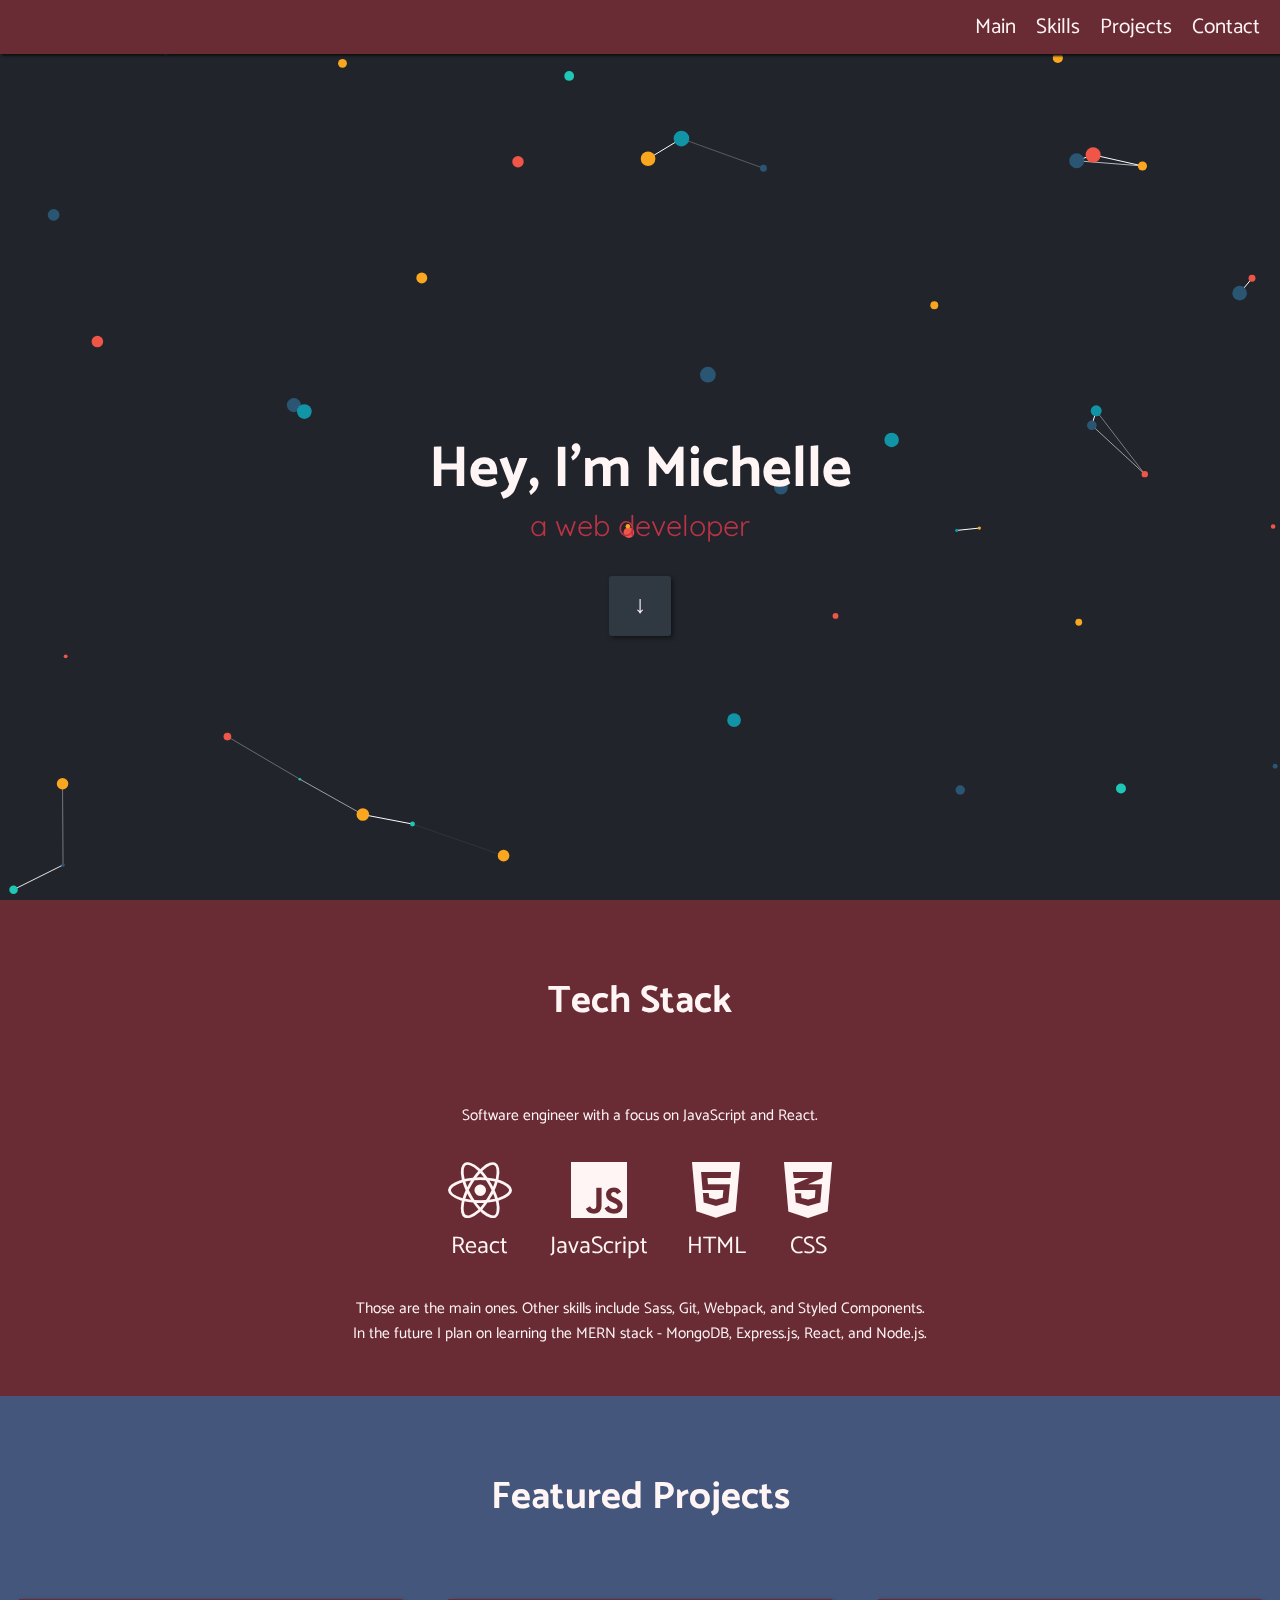
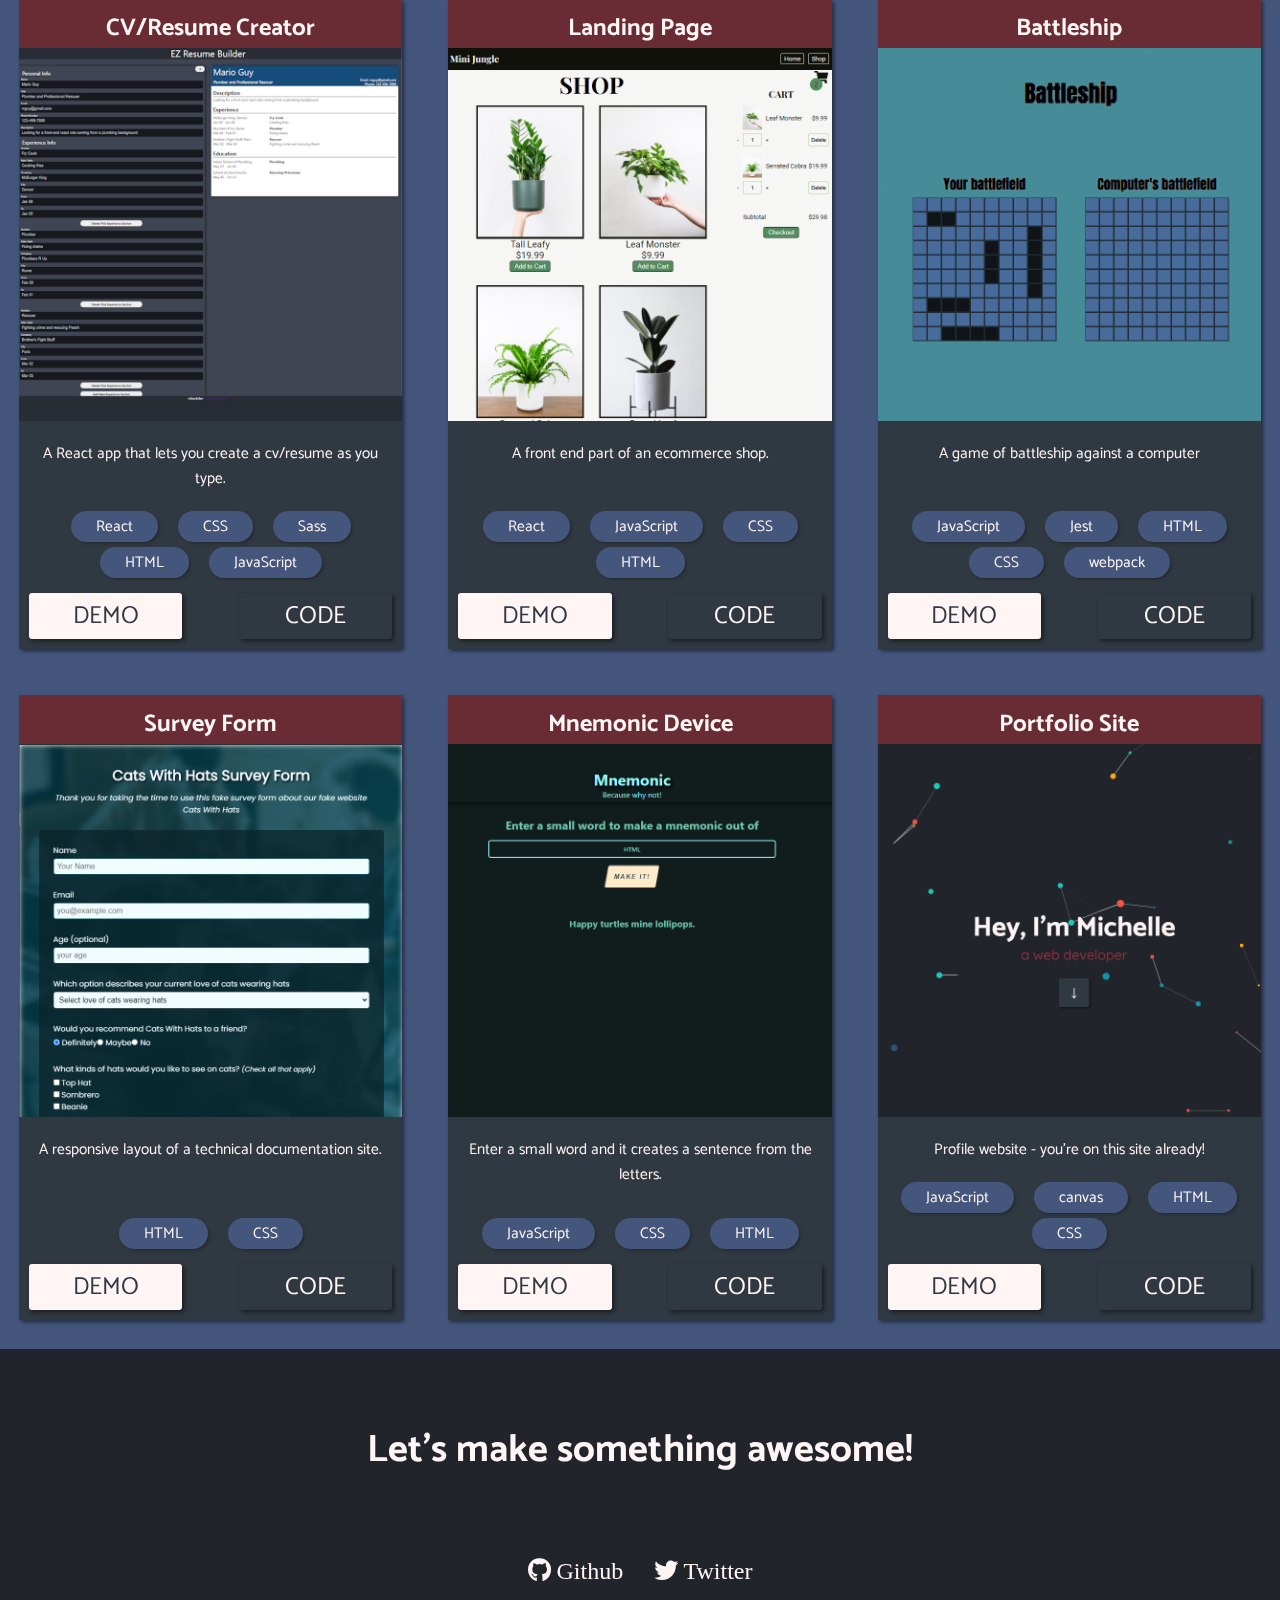
<file: index.html>
<!DOCTYPE html>
<html lang="en">
  <head>
    <meta charset="UTF-8" />
    <meta name="viewport" content="width=device-width, initial-scale=1" />
    <meta
      name="description"
      content="Michelle's software engineering portfolio site"
    />
    <title>MBeckDev</title>
    <link rel="stylesheet" href="styles.css" />
    <link rel="shortcut icon" href="#" />

    <meta property="og:title" content="Michelle's Profile" />
    <meta property="og:description" content="Michelle's portfolio website" />
    <meta
      property="og:image:alt"
      content="Hey, I'm Michelle. A web developer."
    />
    <meta property="og:image:type" content="image/png" />
    <meta property="og:image:width" content="1200" />
    <meta property="og:image:height" content="627" />
    <meta
      property="og:image:url"
      content="https://www.mbeckdev.com/assets/profile-thumbnail-1200-627.png"
    />

    <link
      href="https://fonts.googleapis.com/css2?family=Catamaran:wght@400;500;600;700;800;900&display=swap"
      rel="stylesheet"
    />
    <link
      href="https://fonts.googleapis.com/css2?family=Quicksand&display=swap"
      rel="stylesheet"
    />
    <link
      rel="stylesheet"
      href="https://use.fontawesome.com/releases/v5.15.4/css/all.css"
    />
    <link
      rel="apple-touch-icon"
      sizes="180x180"
      href="/assets/favicon/apple-touch-icon.png"
    />
    <link
      rel="icon"
      type="image/png"
      sizes="32x32"
      href="/assets/favicon/favicon-32x32.png"
    />
    <link
      rel="icon"
      type="image/png"
      sizes="16x16"
      href="/assets/favicon/favicon-16x16.png"
    />
    <link rel="manifest" href="/assets/favicon/site.webmanifest" />
  </head>

  <body>
    <nav id="navbar">
      <ul>
        <li><a href="#welcome-section">Main</a></li>
        <li><a href="#tech-stack">Skills</a></li>
        <li><a href="#projects">Projects</a></li>
        <li><a href="#contact">Contact</a></li>
      </ul>
    </nav>

    <div id="welcome-section">
      <canvas id="welcome-section-canvas"></canvas>
      <div id="welcome-section-overlay">
        <h1>Hey, I'm Michelle</h1>
        <p>a web developer</p>
        <div>
          <a href="#tech-stack" class="btn">&#x2193;</a>
        </div>
      </div>
    </div>

    <div id="tech-stack">
      <h2>Tech Stack</h2>

      <div id="tech-stack-description">
        <p>Software engineer with a focus on JavaScript and React.</p>
        <div id="tech-stack-icon-section">
          <div class="tech-icon-container">
            <div>
              <i class="fab fa-brands fa-react"></i>
            </div>
            <div>React</div>
          </div>
          <div class="tech-icon-container">
            <div>
              <i class="fab fa-brands fa-js"></i>
            </div>
            <div>JavaScript</div>
          </div>
          <div class="tech-icon-container">
            <div>
              <i class="fab fa-brands fa-html5"></i>
            </div>
            <div>HTML</div>
          </div>
          <div class="tech-icon-container">
            <div>
              <i class="fab fa-brands fa-css3-alt"></i>
            </div>
            <div>CSS</div>
          </div>
        </div>
        <p>
          Those are the main ones. Other skills include Sass, Git, Webpack, and
          Styled Components.
        </p>
        <p>
          In the future I plan on learning the MERN stack - MongoDB, Express.js,
          React, and Node.js.
        </p>
      </div>
    </div>

    <div id="projects">
      <div class="projects-header">
        <h2 class="projects-section-title">Featured Projects</h2>
      </div>

      <div class="projects-grid">
        <div class="project-tile">
          <div class="tile-description-section-1">
            <h3>CV/Resume Creator</h3>
            <a href="https://mbeckdev.github.io/cv-project/">
              <img
                src="assets/cv-project-800-780.png"
                alt="cv or resume creator project screenshot"
                loading="lazy"
                width="390"
              />
            </a>

            <p class="tile-description">
              A React app that lets you create a cv/resume as you type.
            </p>
          </div>

          <div class="tile-description-section-2">
            <ul>
              <li>React</li>
              <li>CSS</li>
              <li>Sass</li>
              <li>HTML</li>
              <li>JavaScript</li>
            </ul>

            <div class="tile-button-container">
              <a
                class="btn-secondary"
                href="https://mbeckdev.github.io/cv-project/"
                >DEMO</a
              >
              <a class="btn" href="https://github.com/mbeckdev/cv-project"
                >CODE</a
              >
            </div>
          </div>
        </div>

        <div class="project-tile">
          <div class="tile-description-section-1">
            <h3>Landing Page</h3>
            <a href="https://mbeckdev.github.io/little-shop/">
              <img
                src="assets/shop-800-780.png"
                alt="little shop project"
                loading="lazy"
                max-width="390"
              />
            </a>

            <p class="tile-description">
              A front end part of an ecommerce shop.
            </p>
          </div>

          <div class="tile-description-section-2">
            <ul>
              <li>React</li>
              <li>JavaScript</li>
              <li>CSS</li>
              <li>HTML</li>
            </ul>

            <div class="tile-button-container">
              <a
                class="btn-secondary"
                href="https://mbeckdev.github.io/little-shop/"
                >DEMO</a
              >
              <a class="btn" href="https://github.com/mbeckdev/little-shop"
                >CODE</a
              >
            </div>
          </div>
        </div>

        <div class="project-tile">
          <div class="tile-description-section-1">
            <h3>Battleship</h3>
            <a href="https://mbeckdev.github.io/battleship/">
              <img
                src="assets/battleship-800-780.png"
                alt="battleship"
                loading="lazy"
                width="390"
              />
            </a>

            <p class="tile-description">
              A game of battleship against a computer
            </p>
          </div>

          <div class="tile-description-section-2">
            <ul>
              <li>JavaScript</li>
              <li>Jest</li>
              <li>HTML</li>
              <li>CSS</li>
              <li>webpack</li>
            </ul>
            <div class="tile-button-container">
              <a
                class="btn-secondary"
                href="https://mbeckdev.github.io/battleship/"
                >DEMO</a
              >
              <a class="btn" href="https://github.com/mbeckdev/battleship"
                >CODE</a
              >
            </div>
          </div>
        </div>

        <div class="project-tile">
          <div class="tile-description-section-1">
            <h3>Survey Form</h3>
            <a href="https://mbeckdev.github.io/survey-form/">
              <img
                src="assets/survey-form-800-780.png"
                alt="survey form project"
                loading="lazy"
                width="390"
              />
            </a>

            <p class="tile-description">
              A responsive layout of a technical documentation site.
            </p>
          </div>

          <div class="tile-description-section-2">
            <ul>
              <li>HTML</li>
              <li>CSS</li>
            </ul>

            <div class="tile-button-container">
              <a
                class="btn-secondary"
                href="https://mbeckdev.github.io/survey-form/"
                >DEMO</a
              >
              <a class="btn" href="https://github.com/mbeckdev/survey-form"
                >CODE</a
              >
            </div>
          </div>
        </div>

        <div class="project-tile">
          <div class="tile-description-section-1">
            <h3>Mnemonic Device</h3>
            <a href="https://mbeckdev.github.io/mnemonic/">
              <img
                src="assets/mnemonic-800-780.png"
                alt="mnemonic device project"
                loading="lazy"
                width="390"
              />
            </a>

            <p class="tile-description">
              Enter a small word and it creates a sentence from the letters.
            </p>
          </div>

          <div class="tile-description-section-2">
            <ul>
              <li>JavaScript</li>
              <li>CSS</li>
              <li>HTML</li>
            </ul>

            <div class="tile-button-container">
              <a
                class="btn-secondary"
                href="https://mbeckdev.github.io/mnemonic/"
                >DEMO</a
              >
              <a class="btn" href="https://github.com/mbeckdev/mnemonic"
                >CODE</a
              >
            </div>
          </div>
        </div>

        <div class="project-tile">
          <div class="tile-description-section-1">
            <h3>Portfolio Site</h3>
            <a href="https://www.mbeckdev.com/">
              <img
                src="assets/portfolio-800-780.png"
                alt="Michelle's portfolio site"
                loading="lazy"
                width="390"
              />
            </a>

            <p class="tile-description">
              Profile website - you're on this site already!
            </p>
          </div>

          <div class="tile-description-section-2">
            <ul>
              <li>JavaScript</li>
              <li>canvas</li>
              <li>HTML</li>
              <li>CSS</li>
            </ul>

            <div class="tile-button-container">
              <a class="btn-secondary" href="https://www.mbeckdev.com/">DEMO</a>
              <a class="btn" href="https://github.com/mbeckdev/profile">CODE</a>
            </div>
          </div>
        </div>
      </div>
      <!--  add a new page and have this button work when I have more projects!
        <div class='projects-show-all'>
            <a href='#' class='btn'>Show all</a>
        </div> -->
    </div>

    <div id="contact">
      <div class="contact-section-header">
        <h2 class="contact-section-title">Let's make something awesome!</h2>
      </div>

      <div class="contact-links">
        <a
          id="github-link"
          href="https://github.com/mbeckdev"
          target="_blank"
          rel="noopener"
        >
          <i class="fab fa-github" style="font-size: 24px"> Github</i></a
        >

        <a
          id="twitter-link"
          href="https://twitter.com/mbeckdev"
          target="_blank"
          rel="noopener"
        >
          <i class="fab fa-twitter" style="font-size: 24px"> Twitter</i></a
        >
      </div>
    </div>
    <script src="interacting-dots-and-lines.js"></script>
  </body>
</html>
</file>
<file: styles.css>
/* How this CSS file is organized */
/* ALL */
/* NAVBAR */
/* WELCOME SECTION */
/* TECH STACK SECTION */
/* PROJECTS SECTION */
/* CONTACT SECTION */

/* ALL */

* {
  margin: 0;
  padding: 0;
  box-sizing: border-box;
}

:root {
  --color-red: rgb(105, 43, 52);
  --color-brightred: rgb(190, 50, 70);
  --color-white: rgb(255, 245, 245);
  --test-darkgrey: rgb(33, 37, 43);
  --color-darkgrey: rgb(48, 56, 65);
  --color-blue: #45567d;
}

@font-face {
  font-family: face;
  src: url();
}

/* FONT SIZE BASED ON WIDTH */
/* using rem only makes changes based on html (em uses the nearest parent) */
html {
  font-size: 60%;
}

body {
  background-color: var(--test-darkgrey);
  color: var(--color-white);
  font-size: 1.6em;
  font-family: 'Catamaran', sans-serif;
}

h2 {
  font-size: 4rem;
  padding: 70px 0;
}

/* NAVBAR */

#navbar {
  position: fixed;
  width: 100%;
  background-color: var(--color-red);
  box-shadow: 2px 2px 2px #111;
  z-index: 200;
}

#navbar ul {
  display: flex;
  flex-direction: row;
  justify-content: flex-end;
  margin-right: 10px;
}

#navbar li {
  padding: 10px 10px;
  list-style: none;
  cursor: pointer;
}

#navbar li:hover {
  background-color: rgb(78, 86, 125);
}

a {
  text-decoration: none;
  color: var(--color-white);
  font-size: 2.2rem;
}

@media only screen and (max-width: 500px) {
  #navbar ul {
    justify-content: center;
    margin-right: 0;
  }
}

/* WELCOME SECTION */

#welcome-section {
  display: flex;
  flex-direction: column;
  align-items: center;
  justify-content: center;
  height: 100vh;
  position: relative;
}

#welcome-section-overlay {
  display: flex;
  flex-direction: column;
  align-items: center;
  justify-content: center;
}

#welcome-section-overlay p {
  color: var(--color-brightred);
  font-family: 'Quicksand', sans-serif;
  font-size: 3rem; /* 1.6em */
  margin-top: -10px;
}

#welcome-section h1 {
  font-weight: 700;
  font-size: 6rem;
  margin: 5% 0 0 0;
}

#welcome-section div {
  margin: 10% 0 0 0;
}

#welcome-section a {
  padding: 10px 25px;
}

canvas {
  width: 100%;
  height: 100%;
  position: absolute;
  z-index: -1;
}

@media only screen and (max-width: 445px) {
  h1 {
    text-align: center;
  }
}

/* TECH STACK SECTION */

#tech-stack {
  display: flex;
  flex-direction: column;
  align-items: center;
  text-align: center;

  background-color: var(--color-red);
  color: var(--color-white);

  padding-bottom: 50px;
}

.fab {
  font-size: 64px;
}

#tech-stack-icon-section {
  display: flex;
  flex-direction: row;

  justify-content: space-evenly;
  width: 100%;

  padding: 30px 10%;
}

.tech-icon-container {
  display: flex;
  flex-direction: column;
  align-items: center;

  font-size: large;
  margin: 0 1px;
}

@media only screen and (min-width: 550px) {
  .tech-icon-container {
    font-size: x-large;
  }
}

/* PROJECTS SECTION */

#projects {
  background-color: var(--color-blue);
}

@media only screen and (min-width: 400px) {
  #projects {
    padding: 0 2rem 3rem 2rem;
  }
}

.projects-section-title {
  text-align: center;
}

.projects-grid {
  display: grid;
  grid-template-columns: repeat(auto-fit, minmax(320px, 1fr));
  gap: 3em;

  width: 100%;
  max-width: 1280px;
  margin: 0 auto;
  justify-content: space-between;
}

.project-tile {
  background-color: var(--color-darkgrey);
  box-shadow: 2px 2px 4px rgba(0, 0, 0, 0.5);
  display: flex;
  flex-direction: column;
  justify-content: space-between;
}

img {
  width: 100%;
  display: block;
}

.project-tile a {
  display: block;
}

.project-tile p {
  text-align: center;
  padding: 20px 0;
}

.project-tile:hover {
  animation-name: link-hover;
  animation-fill-mode: forwards;
  animation-duration: 250ms;
}

@keyframes link-hover {
  0% {
    color: white;
  }

  100% {
    color: var(--color-white);
    text-shadow: 0px 0px 5px var(--color-white);
  }
}

.projects-show-all {
  display: flex;
  justify-content: center;
}

.btn {
  padding: 3px 50px;
  margin: 2em;

  background-color: var(--color-darkgrey);
  font-size: 1.6em;
  color: var(--color-white);
  font-family: 'Catamaran', sans-serif;

  border-radius: 3px;
  border-style: none;
  box-shadow: 2px 2px 4px rgba(0, 0, 0, 0.5);
}

.btn-secondary {
  padding: 3px 50px;
  margin: 2em;

  background-color: var(--color-white);
  font-size: 1.6em;
  color: var(--color-darkgrey);
  font-family: 'Catamaran', sans-serif;

  border-radius: 3px;
  border-style: none;
  box-shadow: 2px 2px 4px rgba(0, 0, 0, 0.5);
}

.btn:hover {
  animation-name: btn-hover;
  animation-duration: 500ms;
  animation-fill-mode: forwards;
}

.btn-secondary:hover {
  animation-name: btn-secondary-hover;
  animation-duration: 500ms;
  animation-fill-mode: forwards;
}

@keyframes btn-hover {
  100% {
    background-color: var(--color-red);
  }
}

@keyframes btn-secondary-hover {
  100% {
    background-color: var(--color-blue);
    color: var(--color-white);
  }
}

.tile-section-2 {
  display: flex;
  justify-content: space-between;
  margin-top: 10px;
  align-items: end;
  border: 1px solid red;
  height: 100%;
}

.tile-description {
  margin: 0 10px;
}

.tile-button-container {
  display: flex;
  justify-content: space-between;
}

.tile-button-container a {
  margin: 10px;
  max-width: 100px;
  padding: 3px 20%;

  display: flex;
  justify-content: center;
}

.project-tile h3,
.project-tile h4 {
  text-align: center;
}

.project-tile h3 {
  padding-top: 1rem;
  font-size: x-large;
  background-color: var(--color-red);
  width: 100%;
}

.project-tile h4 {
  padding: 0;
}

.project-tile ul {
  display: flex;
  flex-wrap: wrap;
  justify-content: center;
}

.project-tile li {
  padding: 3px 25px;
  margin: 0 10px 5px 10px;

  background-color: var(--color-blue);
  color: var(--color-white);
  font-family: 'Catamaran', sans-serif;

  border-radius: 3px;
  border-style: none;
  box-shadow: 2px 2px 4px -2px rgba(0, 0, 0, 0.5);

  list-style: none;
  border-radius: 20px;
}

/* CONTACT SECTION */

#contact {
  display: flex;
  flex-direction: column;
  align-items: center;
  height: 100vh;
}

.contact-section-header p {
  text-align: center;
  color: #808080;
  font-size: 1.6em;
  margin-top: -20px;
}

.contact-links {
  display: flex;
  flex-direction: row;
  width: 225px;
  justify-content: space-between;
}
.contact-links a {
  font-size: 1.6em;
}

.contact-links a:hover {
  animation-name: link-hover;
  animation-fill-mode: forwards;
  animation-duration: 250ms;
}

@media only screen and (max-width: 550px) {
  .contact-section-title {
    text-align: center;
    line-height: 1em;
  }
}
</file>
